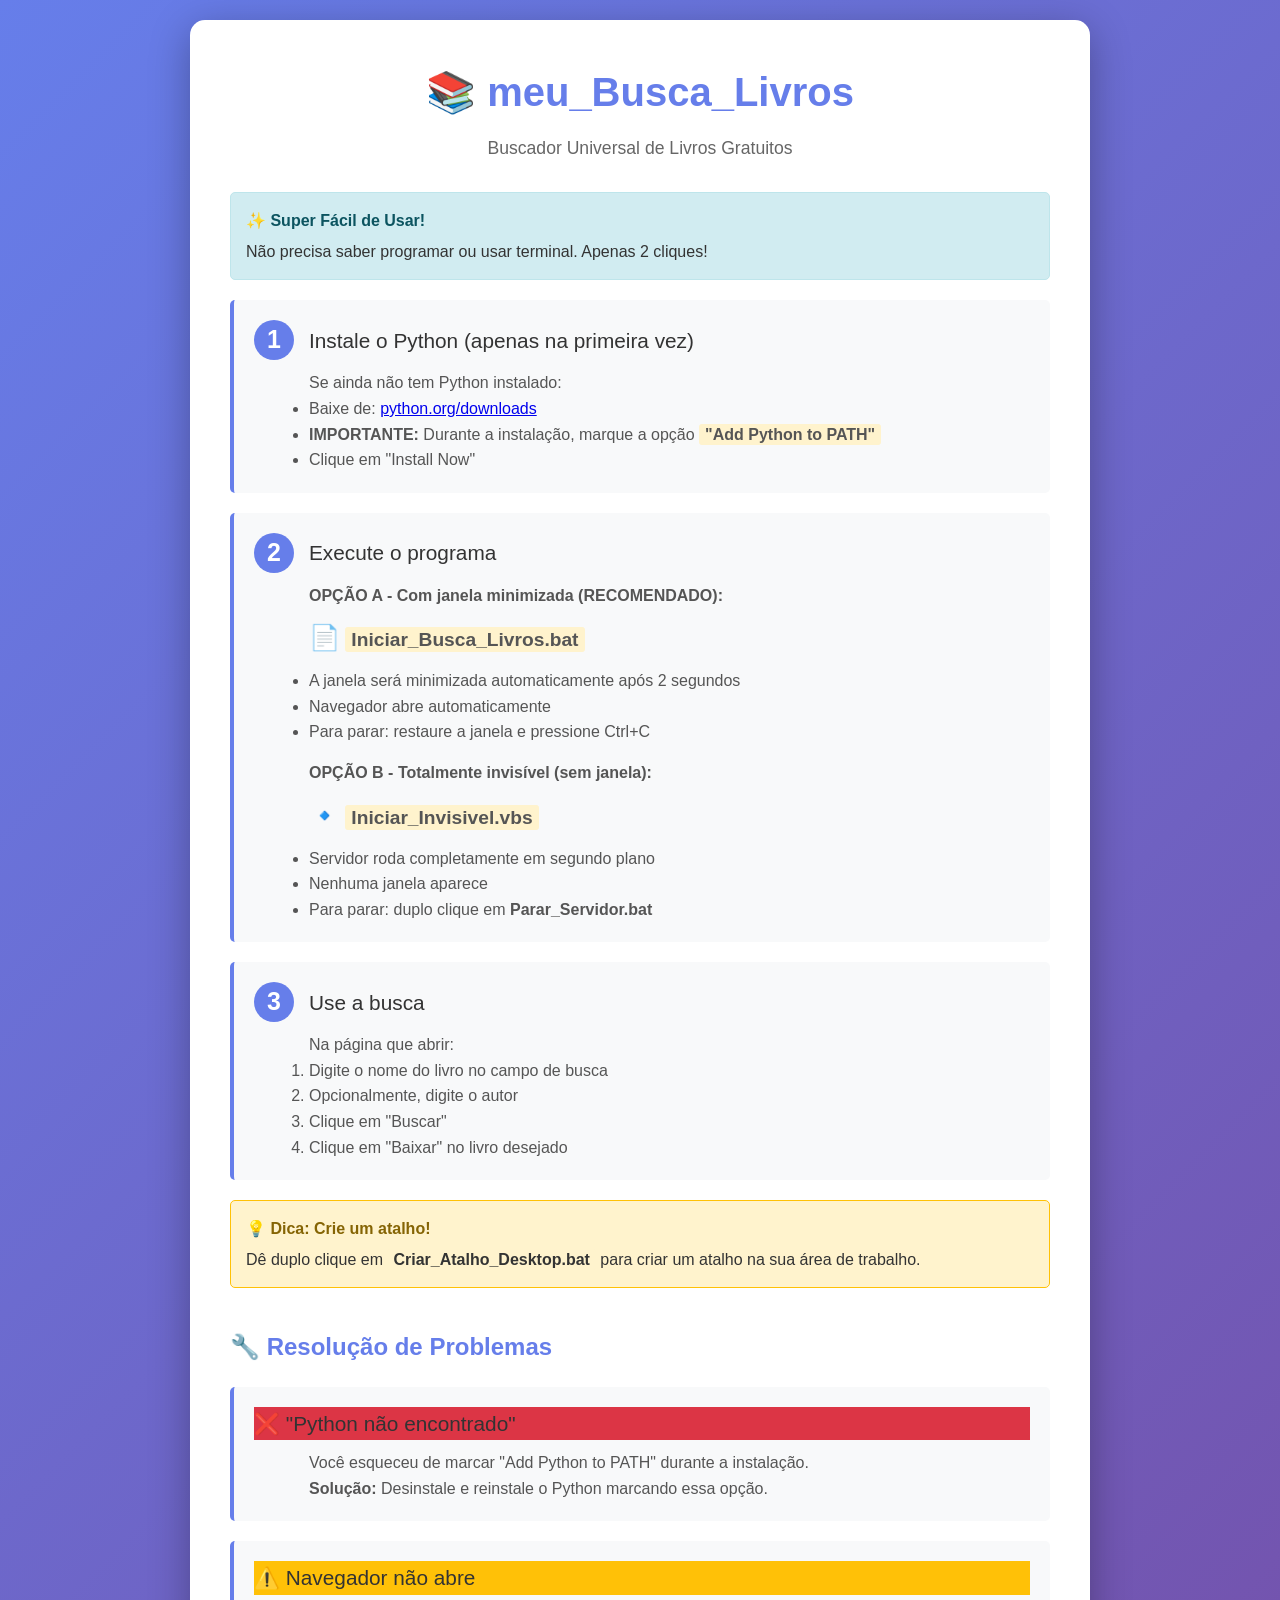
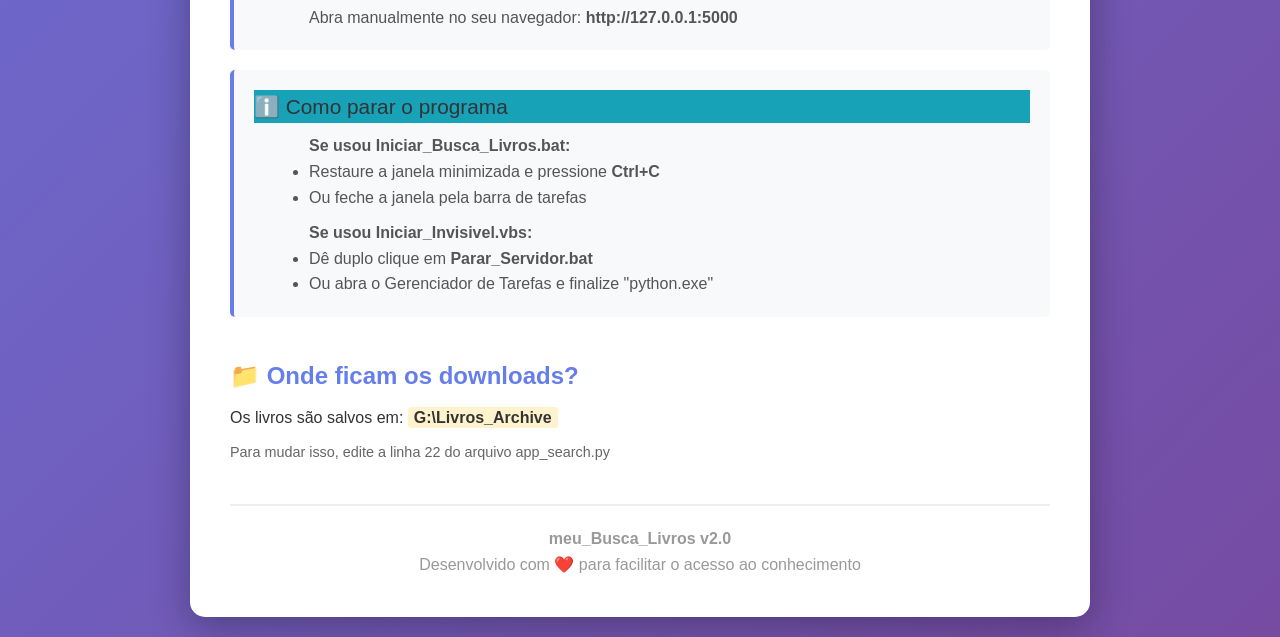
<file: COMO_USAR.html>
<!DOCTYPE html>
<html lang="pt-BR">

<head>
    <meta charset="UTF-8">
    <meta name="viewport" content="width=device-width, initial-scale=1.0">
    <title>Como Usar - meu_Busca_Livros</title>
    <style>
        * {
            margin: 0;
            padding: 0;
            box-sizing: border-box;
        }

        body {
            font-family: 'Segoe UI', Tahoma, Geneva, Verdana, sans-serif;
            line-height: 1.6;
            padding: 20px;
            background: linear-gradient(135deg, #667eea 0%, #764ba2 100%);
            color: #333;
        }

        .container {
            max-width: 900px;
            margin: 0 auto;
            background: white;
            border-radius: 15px;
            padding: 40px;
            box-shadow: 0 10px 40px rgba(0, 0, 0, 0.3);
        }

        h1 {
            color: #667eea;
            text-align: center;
            margin-bottom: 10px;
            font-size: 2.5em;
        }

        .subtitle {
            text-align: center;
            color: #666;
            margin-bottom: 30px;
            font-size: 1.1em;
        }

        .step {
            background: #f8f9fa;
            border-left: 4px solid #667eea;
            padding: 20px;
            margin: 20px 0;
            border-radius: 5px;
        }

        .step-number {
            background: #667eea;
            color: white;
            width: 40px;
            height: 40px;
            border-radius: 50%;
            display: inline-flex;
            align-items: center;
            justify-content: center;
            font-weight: bold;
            font-size: 1.2em;
            margin-right: 15px;
        }

        .step-title {
            font-size: 1.3em;
            color: #333;
            margin-bottom: 10px;
            display: flex;
            align-items: center;
        }

        .step-content {
            margin-left: 55px;
            color: #555;
        }

        .highlight {
            background: #fff3cd;
            padding: 2px 6px;
            border-radius: 3px;
            font-weight: bold;
        }

        .alert {
            background: #d1ecf1;
            border: 1px solid #bee5eb;
            border-radius: 5px;
            padding: 15px;
            margin: 20px 0;
        }

        .alert-title {
            font-weight: bold;
            color: #0c5460;
            margin-bottom: 5px;
        }

        .button {
            display: inline-block;
            background: #667eea;
            color: white;
            padding: 12px 30px;
            text-decoration: none;
            border-radius: 5px;
            margin: 10px 5px;
            transition: background 0.3s;
            font-weight: bold;
        }

        .button:hover {
            background: #5568d3;
        }

        .button-success {
            background: #28a745;
        }

        .button-success:hover {
            background: #218838;
        }

        .footer {
            text-align: center;
            margin-top: 40px;
            padding-top: 20px;
            border-top: 2px solid #eee;
            color: #999;
        }

        .emoji {
            font-size: 1.3em;
        }
    </style>
</head>

<body>
    <div class="container">
        <h1>📚 meu_Busca_Livros</h1>
        <p class="subtitle">Buscador Universal de Livros Gratuitos</p>

        <div class="alert">
            <div class="alert-title">✨ Super Fácil de Usar!</div>
            <p>Não precisa saber programar ou usar terminal. Apenas 2 cliques!</p>
        </div>

        <div class="step">
            <div class="step-title">
                <span class="step-number">1</span>
                Instale o Python (apenas na primeira vez)
            </div>
            <div class="step-content">
                <p>Se ainda não tem Python instalado:</p>
                <ul>
                    <li>Baixe de: <a href="https://www.python.org/downloads/" target="_blank">python.org/downloads</a>
                    </li>
                    <li><strong>IMPORTANTE:</strong> Durante a instalação, marque a opção <span class="highlight">"Add
                            Python to PATH"</span></li>
                    <li>Clique em "Install Now"</li>
                </ul>
            </div>
        </div>

        <div class="step">
            <div class="step-title">
                <span class="step-number">2</span>
                Execute o programa
            </div>
            <div class="step-content">
                <p><strong>OPÇÃO A - Com janela minimizada (RECOMENDADO):</strong></p>
                <p style="font-size: 1.2em; margin: 10px 0;">
                    <span class="emoji">📄</span> <span class="highlight">Iniciar_Busca_Livros.bat</span>
                </p>
                <ul>
                    <li>A janela será minimizada automaticamente após 2 segundos</li>
                    <li>Navegador abre automaticamente</li>
                    <li>Para parar: restaure a janela e pressione Ctrl+C</li>
                </ul>

                <p style="margin-top: 15px;"><strong>OPÇÃO B - Totalmente invisível (sem janela):</strong></p>
                <p style="font-size: 1.2em; margin: 10px 0;">
                    <span class="emoji">🔹</span> <span class="highlight">Iniciar_Invisivel.vbs</span>
                </p>
                <ul>
                    <li>Servidor roda completamente em segundo plano</li>
                    <li>Nenhuma janela aparece</li>
                    <li>Para parar: duplo clique em <strong>Parar_Servidor.bat</strong></li>
                </ul>
            </div>
        </div>

        <div class="step">
            <div class="step-title">
                <span class="step-number">3</span>
                Use a busca
            </div>
            <div class="step-content">
                <p>Na página que abrir:</p>
                <ol>
                    <li>Digite o nome do livro no campo de busca</li>
                    <li>Opcionalmente, digite o autor</li>
                    <li>Clique em "Buscar"</li>
                    <li>Clique em "Baixar" no livro desejado</li>
                </ol>
            </div>
        </div>

        <div class="alert" style="background: #fff3cd; border-color: #ffc107;">
            <div class="alert-title" style="color: #856404;">💡 Dica: Crie um atalho!</div>
            <p>Dê duplo clique em <span class="highlight">Criar_Atalho_Desktop.bat</span> para criar um atalho na sua
                área de trabalho.</p>
        </div>

        <h2 style="margin-top: 40px; color: #667eea;">🔧 Resolução de Problemas</h2>

        <div class="step">
            <div class="step-title" style="background: #dc3545;">
                ❌ "Python não encontrado"
            </div>
            <div class="step-content">
                <p>Você esqueceu de marcar "Add Python to PATH" durante a instalação.</p>
                <p><strong>Solução:</strong> Desinstale e reinstale o Python marcando essa opção.</p>
            </div>
        </div>

        <div class="step">
            <div class="step-title" style="background: #ffc107; color: #333;">
                ⚠️ Navegador não abre
            </div>
            <div class="step-content">
                <p>Abra manualmente no seu navegador: <strong>http://127.0.0.1:5000</strong></p>
            </div>
        </div>

        <div class="step">
            <div class="step-title" style="background: #17a2b8;">
                ℹ️ Como parar o programa
            </div>
            <div class="step-content">
                <p><strong>Se usou Iniciar_Busca_Livros.bat:</strong></p>
                <ul>
                    <li>Restaure a janela minimizada e pressione <strong>Ctrl+C</strong></li>
                    <li>Ou feche a janela pela barra de tarefas</li>
                </ul>
                <p style="margin-top: 10px;"><strong>Se usou Iniciar_Invisivel.vbs:</strong></p>
                <ul>
                    <li>Dê duplo clique em <strong>Parar_Servidor.bat</strong></li>
                    <li>Ou abra o Gerenciador de Tarefas e finalize "python.exe"</li>
                </ul>
            </div>
        </div>

        <h2 style="margin-top: 40px; color: #667eea;">📁 Onde ficam os downloads?</h2>
        <p style="margin: 10px 0;">Os livros são salvos em: <span class="highlight">G:\Livros_Archive</span></p>
        <p style="color: #666; font-size: 0.9em;">Para mudar isso, edite a linha 22 do arquivo app_search.py</p>

        <div class="footer">
            <p><strong>meu_Busca_Livros v2.0</strong></p>
            <p>Desenvolvido com ❤️ para facilitar o acesso ao conhecimento</p>
        </div>
    </div>
</body>

</html>
</file>
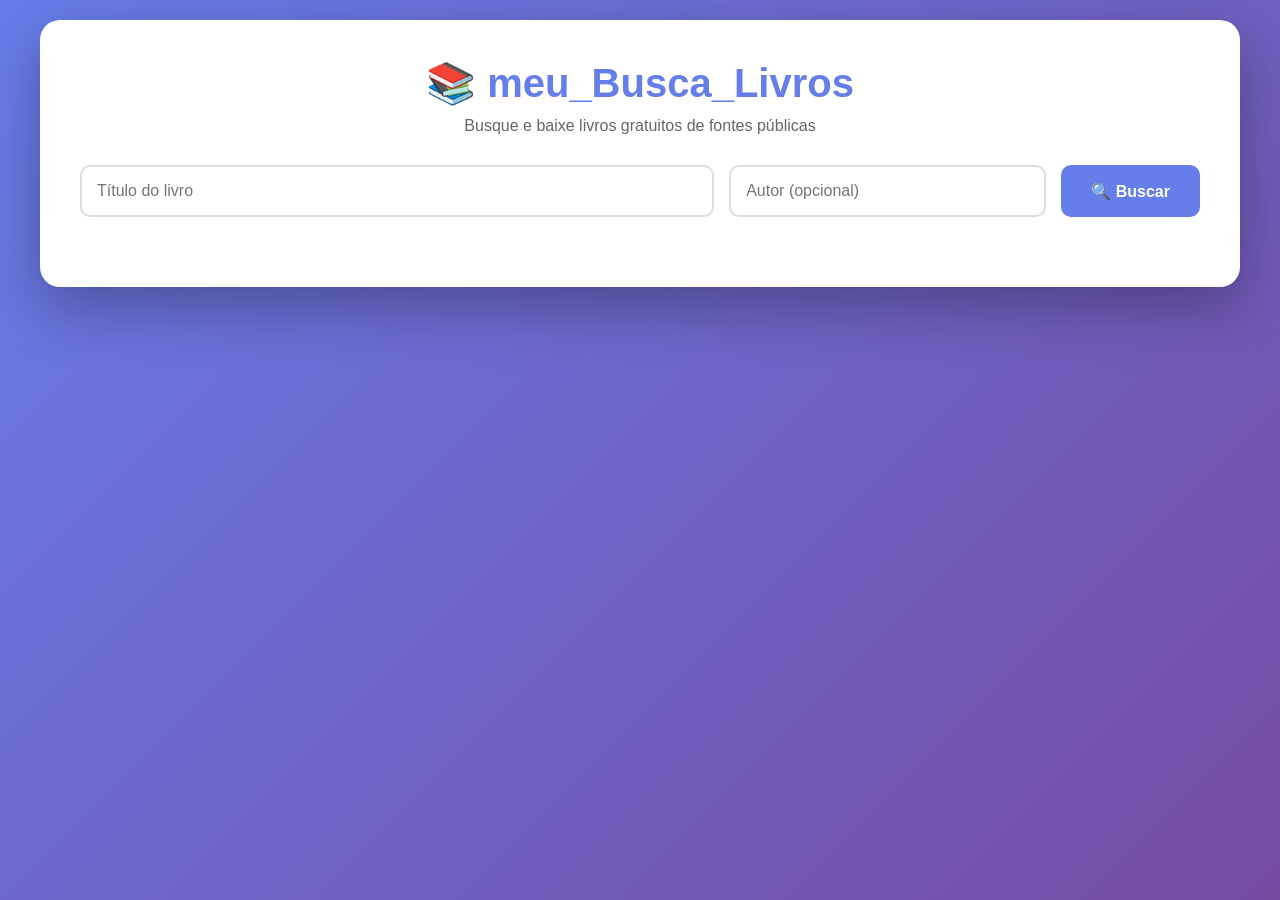
<file: frontend/search.html>
<!DOCTYPE html>
<html lang="pt-BR">

<head>
    <meta charset="UTF-8">
    <meta name="viewport" content="width=device-width, initial-scale=1.0">
    <title>meu_Busca_Livros</title>
    <style>
        * {
            margin: 0;
            padding: 0;
            box-sizing: border-box;
        }

        body {
            font-family: 'Segoe UI', Tahoma, Geneva, Verdana, sans-serif;
            background: linear-gradient(135deg, #667eea 0%, #764ba2 100%);
            min-height: 100vh;
            padding: 20px;
        }

        .container {
            max-width: 1200px;
            margin: 0 auto;
            background: white;
            border-radius: 20px;
            padding: 40px;
            box-shadow: 0 20px 60px rgba(0, 0, 0, 0.3);
        }

        h1 {
            text-align: center;
            color: #667eea;
            margin-bottom: 10px;
            font-size: 2.5em;
        }

        .subtitle {
            text-align: center;
            color: #666;
            margin-bottom: 30px;
        }

        .search-box {
            display: grid;
            grid-template-columns: 2fr 1fr auto;
            gap: 15px;
            margin-bottom: 30px;
        }

        input {
            padding: 15px;
            border: 2px solid #ddd;
            border-radius: 10px;
            font-size: 16px;
        }

        input:focus {
            outline: none;
            border-color: #667eea;
        }

        button {
            padding: 15px 30px;
            background: #667eea;
            color: white;
            border: none;
            border-radius: 10px;
            cursor: pointer;
            font-size: 16px;
            font-weight: bold;
            transition: all 0.3s;
        }

        button:hover {
            background: #5568d3;
            transform: translateY(-2px);
            box-shadow: 0 5px 15px rgba(102, 126, 234, 0.4);
        }

        button:disabled {
            background: #ccc;
            cursor: not-allowed;
            transform: none;
        }

        .results {
            margin-top: 30px;
        }

        .result-item {
            background: #f8f9fa;
            padding: 20px;
            margin-bottom: 15px;
            border-radius: 10px;
            border-left: 4px solid #667eea;
            display: flex;
            justify-content: space-between;
            align-items: center;
        }

        .result-info {
            flex: 1;
        }

        .result-title {
            font-size: 1.2em;
            font-weight: bold;
            color: #333;
            margin-bottom: 5px;
        }

        .result-meta {
            color: #666;
            font-size: 0.9em;
        }

        .badge {
            display: inline-block;
            padding: 3px 8px;
            background: #667eea;
            color: white;
            border-radius: 5px;
            font-size: 0.8em;
            margin-left: 5px;
        }

        .download-btn {
            padding: 10px 20px;
            background: #28a745;
            color: white;
            border: none;
            border-radius: 8px;
            cursor: pointer;
            font-weight: bold;
        }

        .download-btn:hover {
            background: #218838;
        }

        .status {
            padding: 20px;
            margin-top: 20px;
            border-radius: 10px;
            text-align: center;
        }

        .status.success {
            background: #d4edda;
            color: #155724;
            border: 1px solid #c3e6cb;
        }

        .status.error {
            background: #f8d7da;
            color: #721c24;
            border: 1px solid #f5c6cb;
        }

        .status.info {
            background: #d1ecf1;
            color: #0c5460;
            border: 1px solid #bee5eb;
        }

        .loading {
            text-align: center;
            padding: 40px;
        }

        .spinner {
            border: 4px solid #f3f3f3;
            border-top: 4px solid #667eea;
            border-radius: 50%;
            width: 40px;
            height: 40px;
            animation: spin 1s linear infinite;
            margin: 0 auto;
        }

        @keyframes spin {
            0% {
                transform: rotate(0deg);
            }

            100% {
                transform: rotate(360deg);
            }
        }
    </style>
</head>

<body>
    <div class="container">
        <h1>📚 meu_Busca_Livros</h1>
        <p class="subtitle">Busque e baixe livros gratuitos de fontes públicas</p>

        <div class="search-box">
            <input type="text" id="title" placeholder="Título do livro" />
            <input type="text" id="author" placeholder="Autor (opcional)" />
            <button id="searchBtn" onclick="searchBooks()">🔍 Buscar</button>
        </div>

        <div id="status"></div>
        <div id="results"></div>
    </div>

    <script>
        async function searchBooks() {
            const title = document.getElementById('title').value.trim();
            const author = document.getElementById('author').value.trim();

            if (!title) {
                showStatus('Por favor, digite o título do livro', 'error');
                return;
            }

            const btn = document.getElementById('searchBtn');
            btn.disabled = true;
            btn.textContent = 'Buscando...';

            document.getElementById('results').innerHTML = '<div class="loading"><div class="spinner"></div><p>Buscando livros...</p></div>';
            document.getElementById('status').innerHTML = '';

            try {
                const response = await fetch('/api/search', {
                    method: 'POST',
                    headers: { 'Content-Type': 'application/json' },
                    body: JSON.stringify({ title, author })
                });

                const data = await response.json();

                if (data.error) {
                    showStatus(data.error, 'error');
                    document.getElementById('results').innerHTML = '';
                    return;
                }

                displayResults(data);

            } catch (error) {
                showStatus('Erro ao buscar: ' + error.message, 'error');
                document.getElementById('results').innerHTML = '';
            } finally {
                btn.disabled = false;
                btn.textContent = '🔍 Buscar';
            }
        }

        function displayResults(data) {
            const resultsDiv = document.getElementById('results');

            if (data.count === 0) {
                resultsDiv.innerHTML = '<div class="status info">Nenhum livro encontrado. Tente outro título.</div>';
                return;
            }

            showStatus(`${data.count} livro(s) encontrado(s)!`, 'success');

            let html = '';
            data.results.forEach((book, index) => {
                html += `
                    <div class="result-item">
                        <div class="result-info">
                            <div class="result-title">${book.title}</div>
                            <div class="result-meta">
                                <strong>Autor:</strong> ${book.author}
                                <span class="badge">${book.format}</span>
                                <span class="badge">${book.source}</span>
                            </div>
                        </div>
                        <button class="download-btn" onclick="downloadBook(${index}, '${data.search_id}')">
                            ⬇️ Baixar ${book.format}
                        </button>
                    </div>
                `;
            });

            resultsDiv.innerHTML = html;
        }

        async function downloadBook(index, searchId) {
            try {
                showStatus('📥 Preparando download...', 'info');

                // Buscar dados do livro primeiro (sem prompt de caminho)
                const response = await fetch('/api/download', {
                    method: 'POST',
                    headers: { 'Content-Type': 'application/json' },
                    body: JSON.stringify({
                        book_index: index,
                        search_id: searchId
                        // download_path removido - arquivo será baixado direto
                    })
                });

                const data = await response.json();

                if (data.error) {
                    showStatus('❌ ' + data.error, 'error');
                    return;
                }

                showStatus(`📥 Baixando: ${data.filename}...`, 'info');

                // Iniciar monitoramento do download
                monitorDownloadAndTrigger(data.download_id, data.filename);

            } catch (error) {
                showStatus('❌ Erro ao iniciar download: ' + error.message, 'error');
            }
        }

        async function monitorDownloadAndTrigger(downloadId, filename) {
            const interval = setInterval(async () => {
                try {
                    const response = await fetch(`/api/download-status/${downloadId}`);
                    const data = response.ok ? await response.json() : null;

                    if (!data) {
                        showStatus('❌ Erro ao obter status do download', 'error');
                        clearInterval(interval);
                        return;
                    }

                    if (data.status === 'completo') {
                        clearInterval(interval);

                        // Trigger download pelo navegador usando a URL do arquivo
                        triggerBrowserDownload(data.pdf_url || `/api/download-pdf/${filename}`, filename);
                        showStatus(`✅ Download concluído! Arquivo salvo: ${filename}`, 'success');

                    } else if (data.status === 'erro') {
                        clearInterval(interval);
                        showStatus('❌ ' + data.message, 'error');
                    } else {
                        // Atualizar progresso
                        const progress = data.progress || 0;
                        showStatus(`📥 ${data.message} (${progress}%)`, 'info');
                    }
                } catch (error) {
                    clearInterval(interval);
                    showStatus('❌ Erro ao monitorar download', 'error');
                }
            }, 1000);
        }

        function triggerBrowserDownload(url, filename) {
            // Criar elemento de link invisível para download
            const link = document.createElement('a');
            link.href = url;
            link.download = filename;  // Força download com nome específico
            link.style.display = 'none';

            // Adicionar ao DOM, clicar e remover
            document.body.appendChild(link);
            link.click();
            document.body.removeChild(link);

            // Alternativa: usar fetch para melhor controle (comentado)
            // fetch(url)
            //     .then(res => res.blob())
            //     .then(blob => {
            //         const url = window.URL.createObjectURL(blob);
            //         const a = document.createElement('a');
            //         a.href = url;
            //         a.download = filename;
            //         document.body.appendChild(a);
            //         a.click();
            //         window.URL.revokeObjectURL(url);
            //         document.body.removeChild(a);
            //     });
        }

        function showStatus(message, type) {
            document.getElementById('status').innerHTML = `<div class="status ${type}">${message}</div>`;
        }

        // Enter para buscar
        document.getElementById('title').addEventListener('keypress', (e) => {
            if (e.key === 'Enter') searchBooks();
        });
        document.getElementById('author').addEventListener('keypress', (e) => {
            if (e.key === 'Enter') searchBooks();
        });
    </script>
</body>

</html>
</file>
